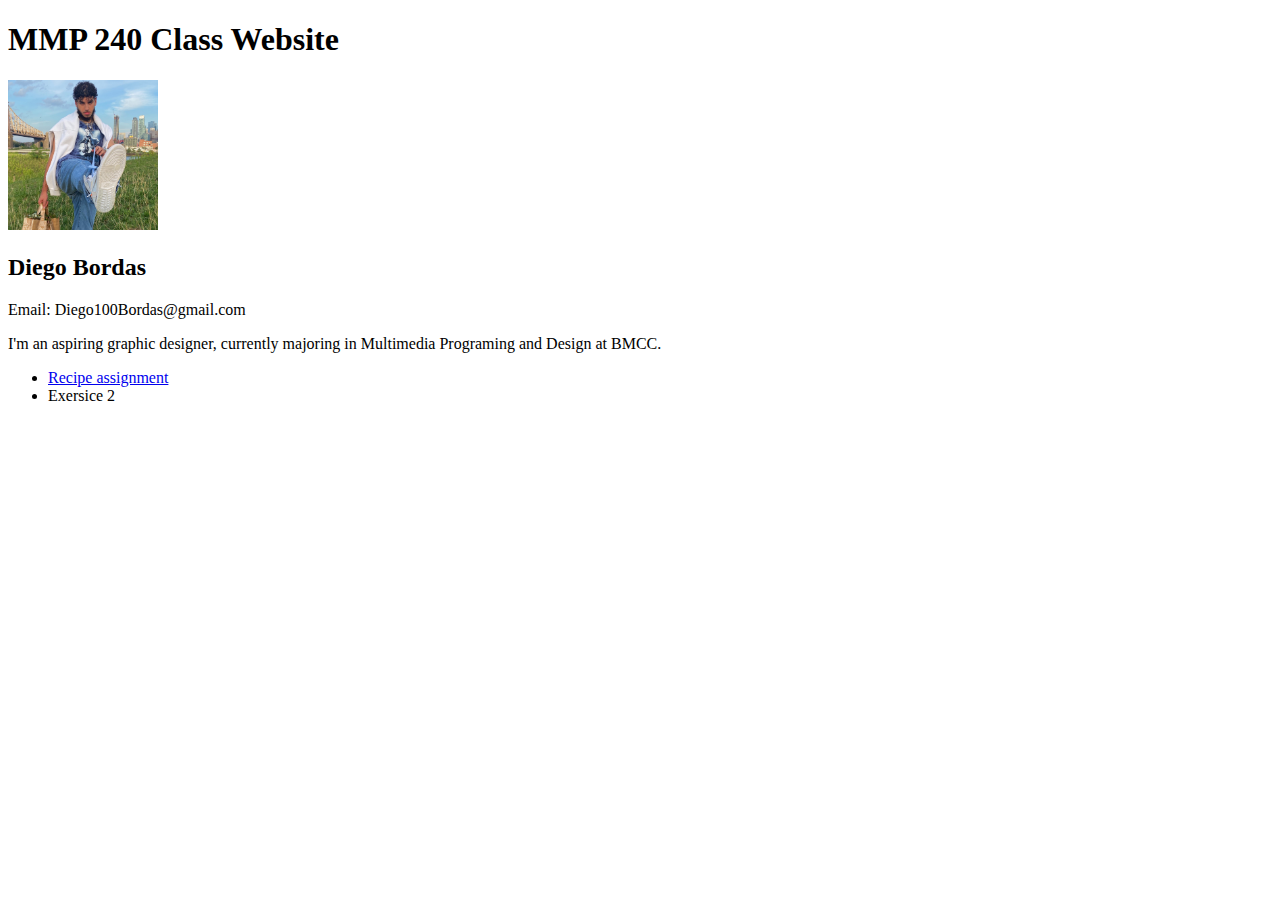
<file: index.html>
<!DOCTYPE html>
<html>
  <head>
    <meta charset="utf-8">
    <title>MMP 240 Class Website</title>
  </head>
  <body>
<h1>MMP 240 Class Website</h1>
<img src="me.jpeg" alt="me" width="150">
<h2>  Diego Bordas</h2>
<p>Email: Diego100Bordas@gmail.com</p>
<p>I'm an aspiring graphic designer, currently majoring in Multimedia
  Programing and Design at BMCC. </p>
  <ul>
    <li><a href="recipe/recipe.html">Recipe assignment</a></li>
    <li> Exersice 2</li>
  </ul>
  </body>
</html>
</file>
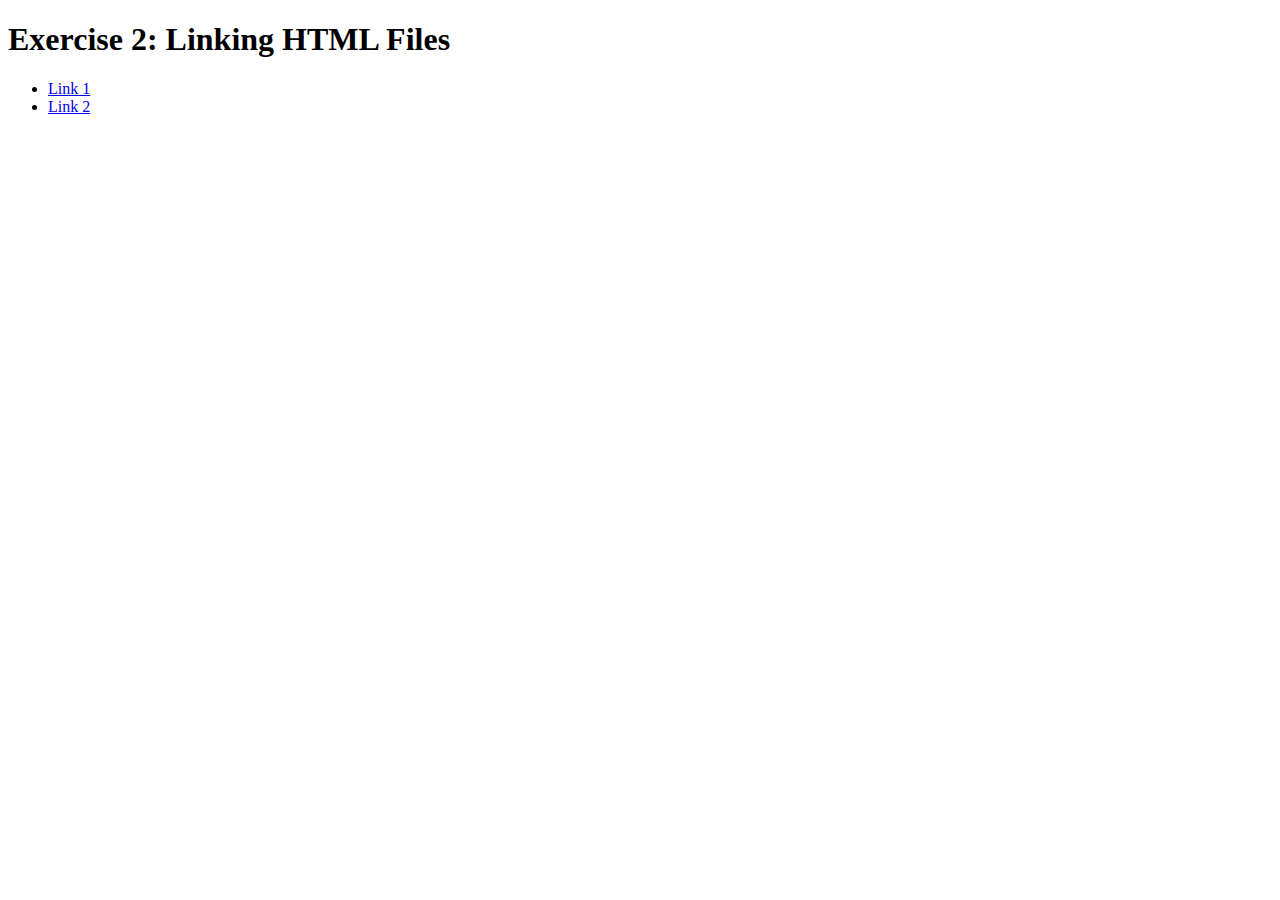
<file: exercise2/exercise2.html>
<!DOCTYPE html>
<html>
  <head>
    <meta charset="utf-8">
    <title>Exercise 2: Linking HTML Files</title>
  </head>
  <body>
    <h1>Exercise 2: Linking HTML Files</h1>
    <ul>
      <li><a href="#">Link 1</a></li>
      <li><a href="#">Link 2</a></li>
    </ul>
  </body>
</html>
</file>
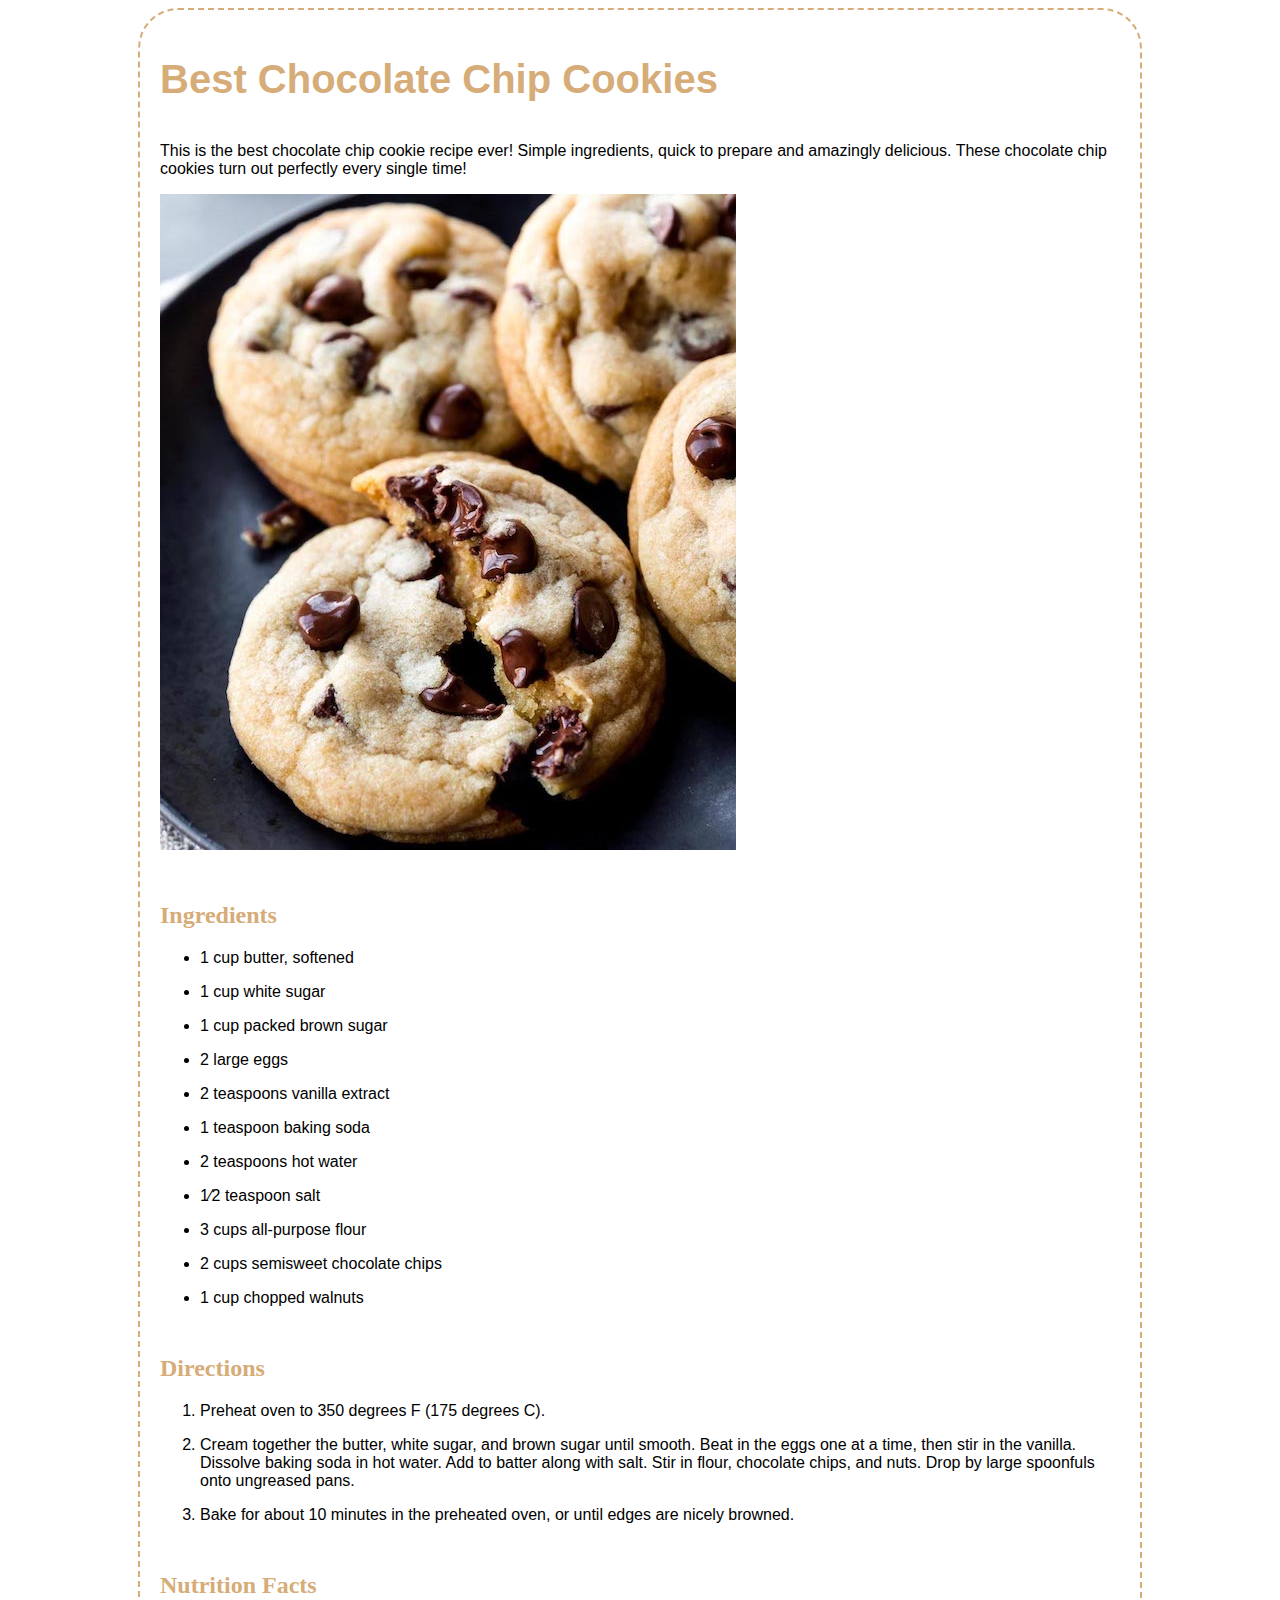
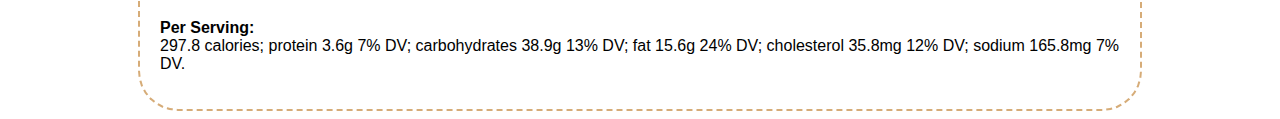
<file: recipe/recipe.html>
<!DOCTYPE html>
<html>
  <head>
    <meta charset="utf-8">
    <title>Chocolate Chip Cookies</title>
    <link rel="stylesheet" href="style.css">
  </head>
  <body>
    <h1>Best Chocolate Chip Cookies</h1>
<p>This is the best chocolate chip cookie recipe ever! Simple ingredients, quick to prepare and amazingly delicious. These chocolate chip cookies turn out perfectly every single time!</p>
<img src="cookies.jpg" alt="cookies">
<h2>Ingredients</h2>
<ul>
  <li>1 cup butter, softened</li>
  <li>1 cup white sugar</li>
  <li> 1 cup packed brown sugar</li>
  <li>2 large eggs</li>
  <li>2 teaspoons vanilla extract</li>
  <li>1 teaspoon baking soda</li>
  <li> 2 teaspoons hot water</li>
  <li> 1⁄2 teaspoon salt</li>
  <li>3 cups all-purpose flour</li>
  <li>2 cups semisweet chocolate chips</li>
  <li> 1 cup chopped walnuts</li>
</ul>

<h2>Directions</h2>
<ol>
  <li>Preheat oven to 350 degrees F (175 degrees C).</li>
  <li>Cream together the butter, white sugar, and brown sugar until smooth. Beat in the eggs one at a time, then stir in the vanilla. Dissolve baking soda in hot water. Add to batter along with salt. Stir in flour, chocolate chips, and nuts. Drop by large spoonfuls onto ungreased pans.</li>
  <li>Bake for about 10 minutes in the preheated oven, or until edges are nicely browned.</li>
</ol>

<h2>Nutrition Facts</h2>
<p><strong>Per Serving:</strong><br>
297.8 calories; protein 3.6g 7% DV; carbohydrates 38.9g 13% DV; fat 15.6g 24% DV; cholesterol 35.8mg 12% DV; sodium 165.8mg 7% DV.</p>

  </body>
</html>
</file>
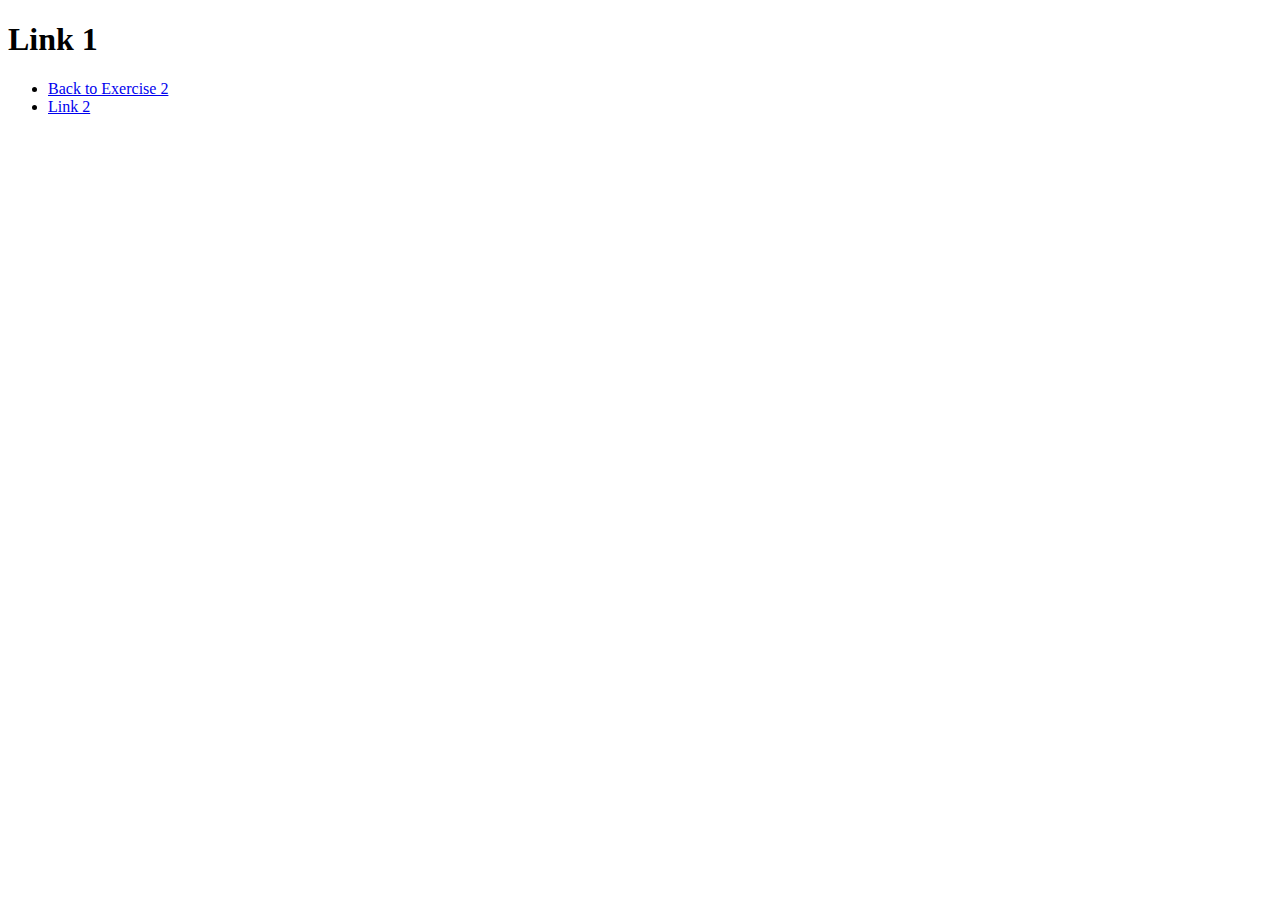
<file: exercise2/links/link1.html>
<!DOCTYPE html>
<html>
  <head>
    <meta charset="utf-8">
    <title>Exercise 2: Linking HTML Files</title>
  </head>
  <body>
    <h1>Link 1</h1>
    <ul>
      <li><a href="../exercise2.html">Back to Exercise 2</a></li>
      <li><a href="link2.html">Link 2</a></li>
    </ul>
  </body>
</html>
</file>
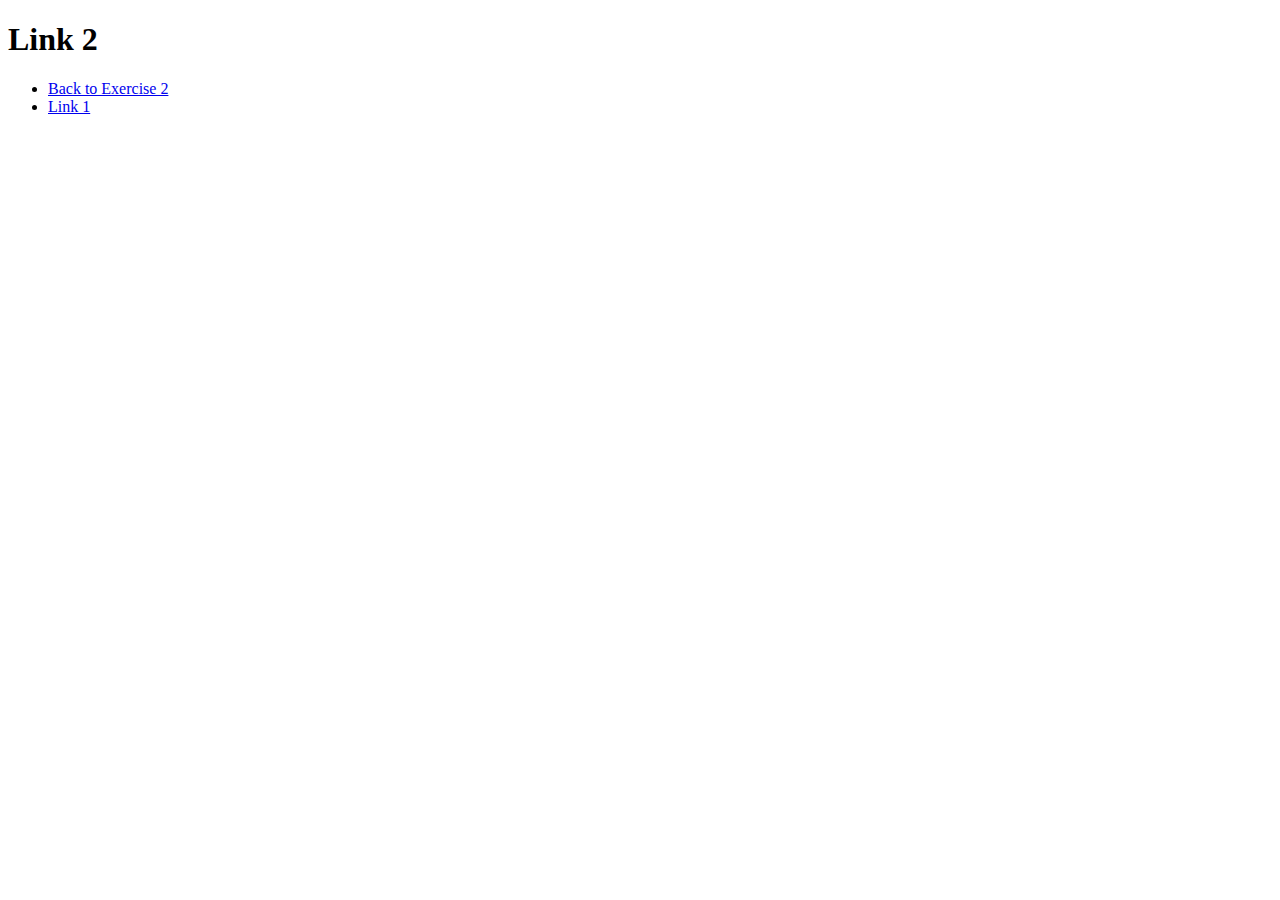
<file: exercise2/links/link2.html>
<!DOCTYPE html>
<html>
  <head>
    <meta charset="utf-8">
    <title>Exercise 2: Linking HTML Files</title>
  </head>
  <body>
    <h1>Link 2</h1>
    <ul>
      <li><a href="../exercise2.html">Back to Exercise 2</a></li>
      <li><a href="link1.html">Link 1</a></li>
    </ul>
  </body>
</html>
</file>
<file: recipe/style.css>
body{
font-family: arial;
width:960px;
margin-left:auto;
margin-right: auto;
border: dashed 2px rgb(214, 172, 120);
padding: 20px;
border-radius: 40px;}
h1{
  font-family: arial;
  margin-bottom: 1em;
  color:rgb(214, 172, 120);}
h2{font-family: cursive;
  color:rgb(214, 172, 120);}
li{font-family: arial;}
h1{
  font-size:2.5rem;
}
li{
  margin-bottom: 1em;
}
h2{
  margin-top: 2em;
}
</file>
